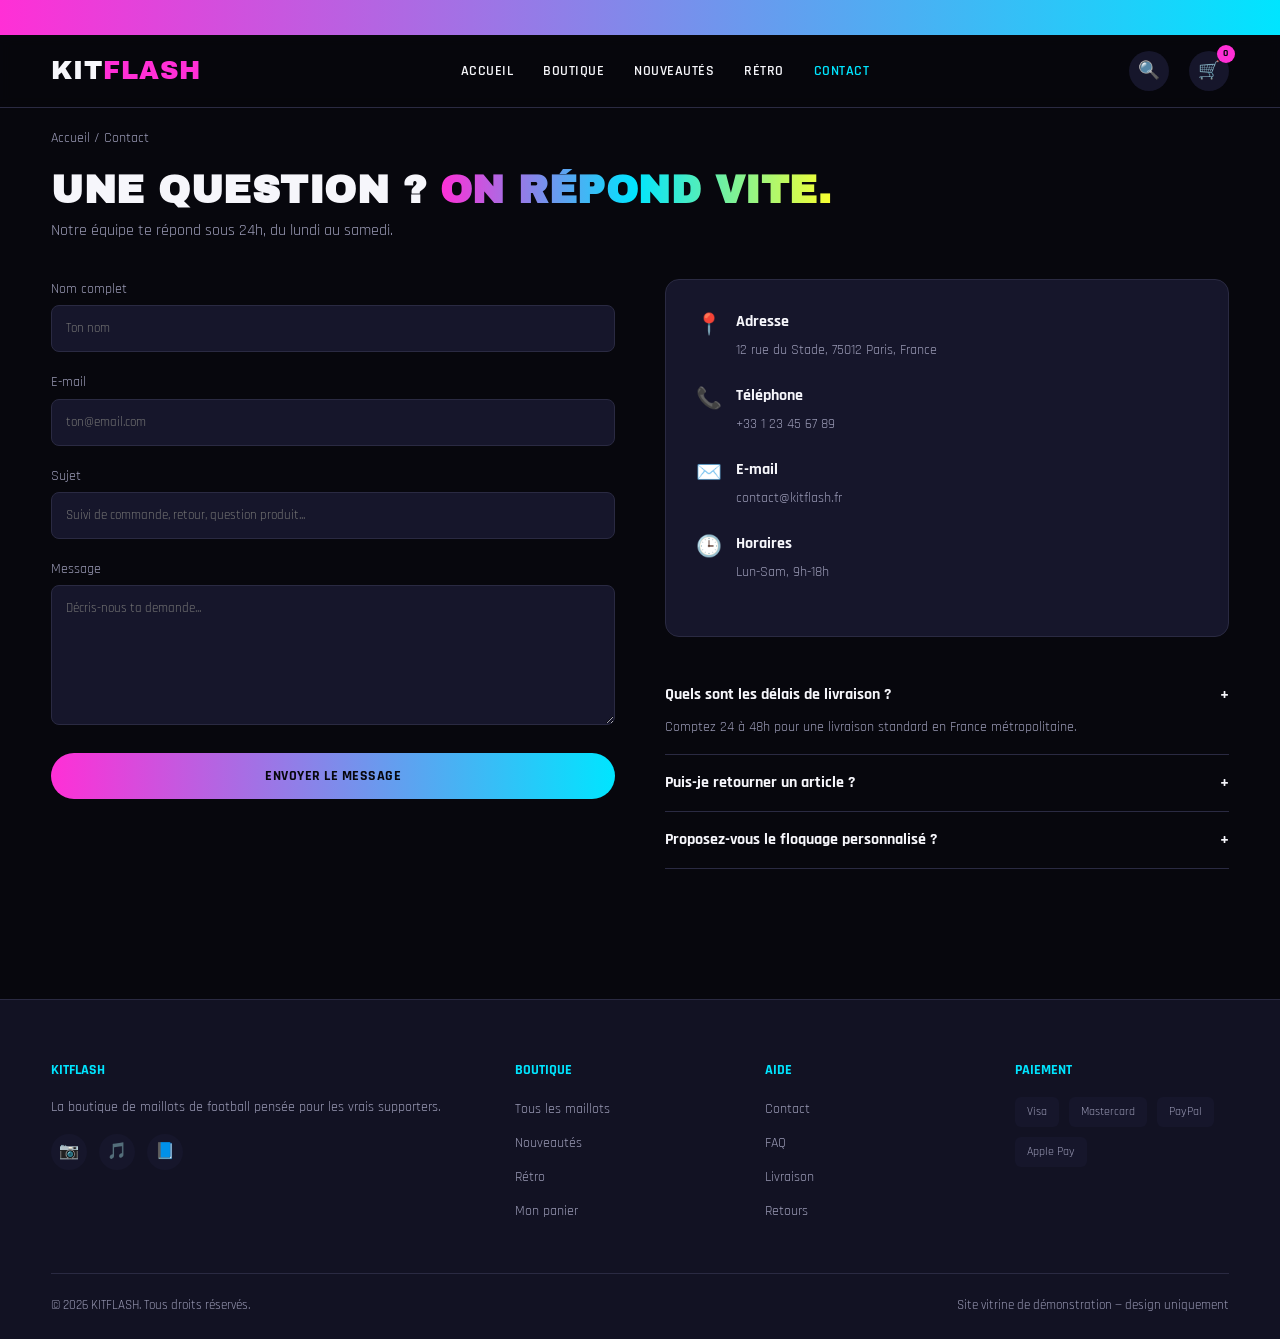
<file: contact.html>
<!DOCTYPE html>
<html lang="fr">
<head>
<meta charset="UTF-8">
<meta name="viewport" content="width=device-width, initial-scale=1.0">
<title>Contact — KITFLASH</title>
<link href="https://fonts.googleapis.com/css2?family=Archivo+Black&family=Rajdhani:wght@400;500;600;700&display=swap" rel="stylesheet">
<link rel="stylesheet" href="css/style.css">
</head>
<body>

<div class="marquee-bar">
  <div class="marquee-track">
    <span>🔥 LIVRAISON OFFERTE DÈS 50€ D'ACHAT</span>
    <span>⚡ CODE FLASH15 = -15% SUR TOUT LE SITE</span>
    <span>🆕 NOUVELLE COLLECTION RÉTRO DISPONIBLE</span>
  </div>
</div>

<header class="main-header">
  <div class="container header-inner">
    <a href="index.html" class="logo">KIT<span>FLASH</span></a>
    <button class="burger" aria-label="Menu"><span></span><span></span><span></span></button>
    <nav class="main-nav">
      <ul>
        <li><a href="index.html">Accueil</a></li>
        <li><a href="boutique.html">Boutique</a></li>
        <li><a href="boutique.html?tag=new">Nouveautés</a></li>
        <li><a href="boutique.html?league=Rétro">Rétro</a></li>
        <li><a href="contact.html" class="active">Contact</a></li>
      </ul>
    </nav>
    <div class="header-actions">
      <a href="boutique.html" class="icon-btn" aria-label="Recherche">🔍</a>
      <a href="panier.html" class="icon-btn" aria-label="Panier">🛒<span class="cart-count">0</span></a>
    </div>
  </div>
</header>

<div class="container">
  <div class="breadcrumb"><a href="index.html">Accueil</a> / Contact</div>
</div>

<section class="section" style="padding-top:0;">
  <div class="container">
    <h2 class="section-title">Une question ? <span class="gradient-text">On répond vite.</span></h2>
    <p class="section-sub">Notre équipe te répond sous 24h, du lundi au samedi.</p>

    <div class="contact-layout">
      <form class="contact-form" data-contact-form>
        <div class="field">
          <label>Nom complet</label>
          <input type="text" placeholder="Ton nom" required>
        </div>
        <div class="field">
          <label>E-mail</label>
          <input type="email" placeholder="ton@email.com" required>
        </div>
        <div class="field">
          <label>Sujet</label>
          <input type="text" placeholder="Suivi de commande, retour, question produit..." required>
        </div>
        <div class="field">
          <label>Message</label>
          <textarea placeholder="Décris-nous ta demande..." required></textarea>
        </div>
        <button type="submit" class="btn btn-flash btn-block">Envoyer le message</button>
      </form>

      <div>
        <div class="contact-info-card">
          <div class="contact-info-row">
            <div class="ico">📍</div>
            <div><b>Adresse</b><span>12 rue du Stade, 75012 Paris, France</span></div>
          </div>
          <div class="contact-info-row">
            <div class="ico">📞</div>
            <div><b>Téléphone</b><span>+33 1 23 45 67 89</span></div>
          </div>
          <div class="contact-info-row">
            <div class="ico">✉️</div>
            <div><b>E-mail</b><span>contact@kitflash.fr</span></div>
          </div>
          <div class="contact-info-row">
            <div class="ico">🕒</div>
            <div><b>Horaires</b><span>Lun-Sam, 9h-18h</span></div>
          </div>
        </div>

        <div style="margin-top:30px;">
          <details class="faq-item" open>
            <summary>Quels sont les délais de livraison ? <span>+</span></summary>
            <p>Comptez 24 à 48h pour une livraison standard en France métropolitaine.</p>
          </details>
          <details class="faq-item">
            <summary>Puis-je retourner un article ? <span>+</span></summary>
            <p>Oui, tu disposes de 30 jours pour retourner un article non porté, dans son emballage d'origine.</p>
          </details>
          <details class="faq-item">
            <summary>Proposez-vous le floquage personnalisé ? <span>+</span></summary>
            <p>Oui, la plupart de nos maillots peuvent être floqués au nom et numéro de ton choix.</p>
          </details>
        </div>
      </div>
    </div>
  </div>
</section>

<footer>
  <div class="container">
    <div class="footer-grid">
      <div class="footer-col">
        <h4>KITFLASH</h4>
        <p>La boutique de maillots de football pensée pour les vrais supporters.</p>
        <div class="social-row">
          <a href="#" aria-label="Instagram">📷</a>
          <a href="#" aria-label="TikTok">🎵</a>
          <a href="#" aria-label="Facebook">📘</a>
        </div>
      </div>
      <div class="footer-col">
        <h4>Boutique</h4>
        <ul><li><a href="boutique.html">Tous les maillots</a></li><li><a href="boutique.html?tag=new">Nouveautés</a></li><li><a href="boutique.html?league=Rétro">Rétro</a></li><li><a href="panier.html">Mon panier</a></li></ul>
      </div>
      <div class="footer-col">
        <h4>Aide</h4>
        <ul><li><a href="contact.html">Contact</a></li><li><a href="contact.html">FAQ</a></li><li><a href="contact.html">Livraison</a></li><li><a href="contact.html">Retours</a></li></ul>
      </div>
      <div class="footer-col">
        <h4>Paiement</h4>
        <div class="payment-row"><span>Visa</span><span>Mastercard</span><span>PayPal</span><span>Apple Pay</span></div>
      </div>
    </div>
    <div class="footer-bottom">
      <span>© 2026 KITFLASH. Tous droits réservés.</span>
      <span>Site vitrine de démonstration — design uniquement</span>
    </div>
  </div>
</footer>

<script src="js/main.js"></script>
</body>
</html>
</file>
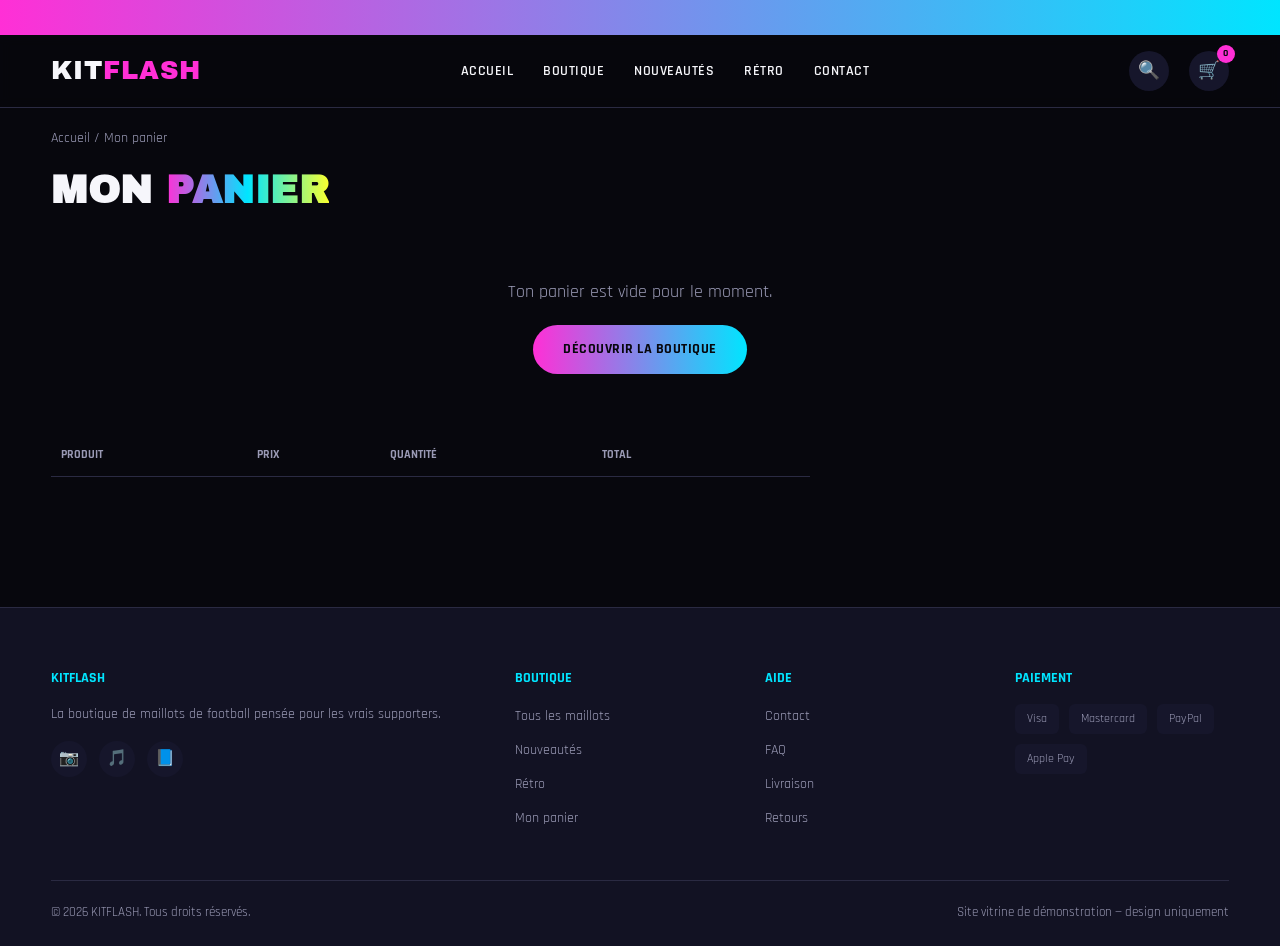
<file: panier.html>
<!DOCTYPE html>
<html lang="fr">
<head>
<meta charset="UTF-8">
<meta name="viewport" content="width=device-width, initial-scale=1.0">
<title>Mon panier — KITFLASH</title>
<link href="https://fonts.googleapis.com/css2?family=Archivo+Black&family=Rajdhani:wght@400;500;600;700&display=swap" rel="stylesheet">
<link rel="stylesheet" href="css/style.css">
</head>
<body>

<div class="marquee-bar">
  <div class="marquee-track">
    <span>🔥 LIVRAISON OFFERTE DÈS 50€ D'ACHAT</span>
    <span>⚡ CODE FLASH15 = -15% SUR TOUT LE SITE</span>
    <span>🆕 NOUVELLE COLLECTION RÉTRO DISPONIBLE</span>
  </div>
</div>

<header class="main-header">
  <div class="container header-inner">
    <a href="index.html" class="logo">KIT<span>FLASH</span></a>
    <button class="burger" aria-label="Menu"><span></span><span></span><span></span></button>
    <nav class="main-nav">
      <ul>
        <li><a href="index.html">Accueil</a></li>
        <li><a href="boutique.html">Boutique</a></li>
        <li><a href="boutique.html?tag=new">Nouveautés</a></li>
        <li><a href="boutique.html?league=Rétro">Rétro</a></li>
        <li><a href="contact.html">Contact</a></li>
      </ul>
    </nav>
    <div class="header-actions">
      <a href="boutique.html" class="icon-btn" aria-label="Recherche">🔍</a>
      <a href="panier.html" class="icon-btn" aria-label="Panier">🛒<span class="cart-count">0</span></a>
    </div>
  </div>
</header>

<div class="container">
  <div class="breadcrumb"><a href="index.html">Accueil</a> / Mon panier</div>
</div>

<section class="section" style="padding-top:0;">
  <div class="container">
    <h2 class="section-title">Mon <span class="gradient-text">panier</span></h2>

    <div data-cart-empty class="empty-cart" style="display:none;">
      <p style="font-size:1.1rem;margin-bottom:20px;">Ton panier est vide pour le moment.</p>
      <a href="boutique.html" class="btn btn-flash">Découvrir la boutique</a>
    </div>

    <div style="display:grid;grid-template-columns:2fr 1fr;gap:40px;align-items:start;">
      <div style="overflow-x:auto;">
        <table class="cart-table">
          <thead>
            <tr><th>Produit</th><th>Prix</th><th>Quantité</th><th>Total</th><th></th></tr>
          </thead>
          <tbody data-cart-body></tbody>
        </table>
      </div>

      <div class="cart-summary" data-cart-summary>
        <h3 style="margin-bottom:20px;">Récapitulatif</h3>
        <div class="promo-input">
          <input type="text" placeholder="Code promo">
          <button class="btn btn-outline btn-sm">Appliquer</button>
        </div>
        <div class="cart-summary-row"><span>Sous-total</span><span data-cart-subtotal>0,00 €</span></div>
        <div class="cart-summary-row"><span>Livraison</span><span data-cart-shipping>Offerte</span></div>
        <div class="cart-summary-row total"><span>Total</span><span data-cart-total>0,00 €</span></div>
        <button class="btn btn-flash btn-block" style="margin-top:20px;">Passer la commande</button>
        <p style="color:var(--gray);font-size:.78rem;margin-top:14px;text-align:center;">Paiement sécurisé · Livraison 24-48h</p>
      </div>
    </div>
  </div>
</section>

<footer>
  <div class="container">
    <div class="footer-grid">
      <div class="footer-col">
        <h4>KITFLASH</h4>
        <p>La boutique de maillots de football pensée pour les vrais supporters.</p>
        <div class="social-row">
          <a href="#" aria-label="Instagram">📷</a>
          <a href="#" aria-label="TikTok">🎵</a>
          <a href="#" aria-label="Facebook">📘</a>
        </div>
      </div>
      <div class="footer-col">
        <h4>Boutique</h4>
        <ul><li><a href="boutique.html">Tous les maillots</a></li><li><a href="boutique.html?tag=new">Nouveautés</a></li><li><a href="boutique.html?league=Rétro">Rétro</a></li><li><a href="panier.html">Mon panier</a></li></ul>
      </div>
      <div class="footer-col">
        <h4>Aide</h4>
        <ul><li><a href="contact.html">Contact</a></li><li><a href="contact.html">FAQ</a></li><li><a href="contact.html">Livraison</a></li><li><a href="contact.html">Retours</a></li></ul>
      </div>
      <div class="footer-col">
        <h4>Paiement</h4>
        <div class="payment-row"><span>Visa</span><span>Mastercard</span><span>PayPal</span><span>Apple Pay</span></div>
      </div>
    </div>
    <div class="footer-bottom">
      <span>© 2026 KITFLASH. Tous droits réservés.</span>
      <span>Site vitrine de démonstration — design uniquement</span>
    </div>
  </div>
</footer>

<script src="js/main.js"></script>
</body>
</html>
</file>
<file: css/style.css>
/* =========================================================
   KITFLASH — feuille de style principale
   Palette "flash" : fond sombre + couleurs néon saturées
========================================================= */

:root{
  --bg:#07070d;
  --bg-alt:#121223;
  --bg-card:#16162b;
  --pink:#ff2fd6;
  --blue:#00e5ff;
  --yellow:#f9ff2f;
  --green:#39ff14;
  --white:#f6f6fb;
  --gray:#9a9ab5;
  --gray-dark:#2a2a42;
  --radius:14px;
  --font: 'Rajdhani', 'Segoe UI', Arial, sans-serif;
  --font-alt: 'Archivo Black', Arial, sans-serif;
}

*{box-sizing:border-box;margin:0;padding:0;}

html{scroll-behavior:smooth;}

body{
  background:var(--bg);
  color:var(--white);
  font-family:var(--font);
  font-size:16px;
  line-height:1.5;
  overflow-x:hidden;
}

a{color:inherit;text-decoration:none;}
ul{list-style:none;}
img{max-width:100%;display:block;}
button{font-family:inherit;cursor:pointer;border:none;}
input,select,textarea{font-family:inherit;}

.container{
  width:92%;
  max-width:1280px;
  margin:0 auto;
}

/* ---------- Titres flash ---------- */
h1,h2,h3,.title-flash{
  font-family:var(--font-alt);
  text-transform:uppercase;
  letter-spacing:.5px;
  line-height:1.1;
}

.gradient-text{
  background:linear-gradient(90deg,var(--pink),var(--blue) 50%,var(--yellow));
  -webkit-background-clip:text;
  background-clip:text;
  color:transparent;
}

.section-title{
  font-size:clamp(1.6rem,3vw,2.4rem);
  margin-bottom:8px;
}
.section-sub{
  color:var(--gray);
  margin-bottom:36px;
  font-size:1rem;
}

/* ---------- Bandeau promo défilant ---------- */
.marquee-bar{
  background:linear-gradient(90deg,var(--pink),var(--blue));
  color:#07070d;
  font-weight:700;
  font-family:var(--font-alt);
  font-size:.8rem;
  letter-spacing:.5px;
  overflow:hidden;
  white-space:nowrap;
  padding:8px 0;
}
.marquee-track{
  display:inline-block;
  padding-left:100%;
  animation:scrollLeft 22s linear infinite;
}
.marquee-track span{margin-right:60px;}
@keyframes scrollLeft{
  0%{transform:translateX(0);}
  100%{transform:translateX(-100%);}
}

/* ---------- Header ---------- */
header.main-header{
  position:sticky;top:0;z-index:100;
  background:rgba(7,7,13,.92);
  backdrop-filter:blur(6px);
  border-bottom:1px solid var(--gray-dark);
}
.header-inner{
  display:flex;
  align-items:center;
  justify-content:space-between;
  padding:16px 0;
}
.logo{
  font-family:var(--font-alt);
  font-size:1.6rem;
  letter-spacing:1px;
}
.logo span{color:var(--pink);}
nav.main-nav ul{
  display:flex;
  gap:30px;
}
nav.main-nav a{
  font-weight:600;
  text-transform:uppercase;
  font-size:.9rem;
  letter-spacing:.5px;
  position:relative;
  padding:4px 0;
  transition:color .2s;
}
nav.main-nav a::after{
  content:'';
  position:absolute;left:0;bottom:0;
  width:0;height:2px;
  background:var(--yellow);
  transition:width .25s;
}
nav.main-nav a:hover{color:var(--yellow);}
nav.main-nav a:hover::after{width:100%;}
nav.main-nav a.active{color:var(--blue);}

.header-actions{
  display:flex;
  align-items:center;
  gap:20px;
}
.icon-btn{
  position:relative;
  width:40px;height:40px;
  border-radius:50%;
  background:var(--bg-card);
  display:flex;align-items:center;justify-content:center;
  font-size:1.1rem;
  transition:box-shadow .2s, transform .2s;
}
.icon-btn:hover{
  box-shadow:0 0 14px var(--blue);
  transform:translateY(-2px);
}
.cart-count{
  position:absolute;top:-6px;right:-6px;
  background:var(--pink);
  color:#07070d;
  font-size:.65rem;
  font-weight:700;
  width:18px;height:18px;
  border-radius:50%;
  display:flex;align-items:center;justify-content:center;
}
.burger{
  display:none;
  flex-direction:column;
  gap:5px;
  background:none;
}
.burger span{
  width:26px;height:3px;background:var(--white);border-radius:2px;
}

/* ---------- Boutons ---------- */
.btn{
  display:inline-flex;
  align-items:center;
  justify-content:center;
  gap:8px;
  padding:14px 30px;
  border-radius:50px;
  font-weight:700;
  text-transform:uppercase;
  font-size:.85rem;
  letter-spacing:.5px;
  transition:transform .2s, box-shadow .2s, filter .2s;
}
.btn-flash{
  background:linear-gradient(90deg,var(--pink),var(--blue));
  color:#07070d;
}
.btn-flash:hover{
  transform:translateY(-3px);
  box-shadow:0 8px 30px rgba(255,47,214,.45);
}
.btn-outline{
  border:2px solid var(--blue);
  color:var(--blue);
  background:transparent;
}
.btn-outline:hover{
  background:var(--blue);
  color:#07070d;
}
.btn-yellow{
  background:var(--yellow);
  color:#07070d;
}
.btn-yellow:hover{
  transform:translateY(-3px);
  box-shadow:0 8px 30px rgba(249,255,47,.4);
}
.btn-block{width:100%;}
.btn-sm{padding:10px 18px;font-size:.75rem;}

/* ---------- Hero ---------- */
.hero{
  position:relative;
  min-height:560px;
  display:flex;
  align-items:center;
  background:
    radial-gradient(circle at 15% 20%, rgba(255,47,214,.35), transparent 45%),
    radial-gradient(circle at 85% 80%, rgba(0,229,255,.35), transparent 45%),
    var(--bg-alt);
  overflow:hidden;
}
.hero::before{
  content:'';
  position:absolute;inset:0;
  background-image:
    linear-gradient(rgba(255,255,255,.03) 1px, transparent 1px),
    linear-gradient(90deg, rgba(255,255,255,.03) 1px, transparent 1px);
  background-size:40px 40px;
  pointer-events:none;
}
.hero-content{
  position:relative;
  z-index:2;
  max-width:640px;
}
.hero-tag{
  display:inline-block;
  background:var(--yellow);
  color:#07070d;
  font-weight:700;
  font-size:.75rem;
  padding:6px 14px;
  border-radius:50px;
  margin-bottom:18px;
  text-transform:uppercase;
}
.hero h1{
  font-size:clamp(2.4rem,6vw,4rem);
  margin-bottom:18px;
}
.hero p{
  color:var(--gray);
  font-size:1.1rem;
  margin-bottom:30px;
  max-width:520px;
}
.hero-actions{display:flex;gap:16px;flex-wrap:wrap;}
.hero-countdown{
  margin-top:36px;
  display:flex;
  gap:14px;
}
.countdown-box{
  background:var(--bg-card);
  border:1px solid var(--gray-dark);
  border-radius:10px;
  padding:12px 16px;
  text-align:center;
  min-width:70px;
}
.countdown-box .num{
  font-family:var(--font-alt);
  font-size:1.5rem;
  color:var(--blue);
}
.countdown-box .lbl{
  font-size:.65rem;
  text-transform:uppercase;
  color:var(--gray);
}

/* ---------- Bande d'atouts (USP) ---------- */
.usp-bar{
  background:var(--bg-alt);
  border-top:1px solid var(--gray-dark);
  border-bottom:1px solid var(--gray-dark);
  padding:26px 0;
}
.usp-grid{
  display:grid;
  grid-template-columns:repeat(4,1fr);
  gap:20px;
  text-align:center;
}
.usp-item{display:flex;flex-direction:column;align-items:center;gap:8px;}
.usp-item .ico{font-size:1.6rem;}
.usp-item b{font-size:.9rem;text-transform:uppercase;}
.usp-item span{font-size:.78rem;color:var(--gray);}

/* ---------- Catégories ---------- */
.cat-grid{
  display:grid;
  grid-template-columns:repeat(4,1fr);
  gap:20px;
}
.cat-card{
  position:relative;
  border-radius:var(--radius);
  overflow:hidden;
  height:180px;
  display:flex;
  align-items:flex-end;
  padding:18px;
  font-family:var(--font-alt);
  text-transform:uppercase;
  font-size:1.1rem;
  border:1px solid var(--gray-dark);
  transition:transform .25s, border-color .25s;
}
.cat-card:hover{transform:translateY(-6px);border-color:var(--blue);}
.cat-card::before{
  content:'';
  position:absolute;inset:0;
  background:linear-gradient(180deg, transparent 40%, rgba(0,0,0,.75));
  z-index:0;
}
.cat-card img{
  position:absolute;inset:0;
  width:100%;height:100%;
  object-fit:cover;
  z-index:-1;
}
.cat-card span{position:relative;z-index:1;}

/* ---------- Grille produits ---------- */
.section{padding:70px 0;}
.section.alt{background:var(--bg-alt);}

.product-grid{
  display:grid;
  grid-template-columns:repeat(4,1fr);
  gap:24px;
}
.product-card{
  background:var(--bg-card);
  border:1px solid var(--gray-dark);
  border-radius:var(--radius);
  overflow:hidden;
  position:relative;
  transition:transform .25s, box-shadow .25s, border-color .25s;
  display:flex;
  flex-direction:column;
}
.product-card:hover{
  transform:translateY(-8px);
  border-color:var(--pink);
  box-shadow:0 14px 40px rgba(255,47,214,.25);
}
.product-thumb{
  position:relative;
  aspect-ratio:4/5;
  overflow:hidden;
  background:var(--gray-dark);
}
.product-thumb img{width:100%;height:100%;object-fit:cover;transition:transform .4s;}
.product-card:hover .product-thumb img{transform:scale(1.06);}
.badge{
  position:absolute;top:12px;left:12px;
  padding:5px 10px;
  border-radius:50px;
  font-size:.7rem;
  font-weight:700;
  text-transform:uppercase;
  z-index:2;
}
.badge.sale{background:var(--pink);color:#07070d;}
.badge.new{background:var(--green);color:#07070d;}
.wishlist-btn{
  position:absolute;top:12px;right:12px;
  width:34px;height:34px;
  border-radius:50%;
  background:rgba(7,7,13,.6);
  color:var(--white);
  display:flex;align-items:center;justify-content:center;
  z-index:2;
  transition:background .2s;
}
.wishlist-btn:hover{background:var(--pink);color:#07070d;}
.product-info{
  padding:16px 18px 20px;
  display:flex;
  flex-direction:column;
  gap:6px;
  flex:1;
}
.product-league{
  font-size:.7rem;
  text-transform:uppercase;
  color:var(--blue);
  letter-spacing:.5px;
}
.product-name{
  font-family:var(--font-alt);
  font-size:1rem;
  text-transform:uppercase;
}
.product-price{
  margin-top:auto;
  display:flex;
  align-items:center;
  gap:10px;
  padding-top:8px;
}
.price-now{
  font-family:var(--font-alt);
  color:var(--yellow);
  font-size:1.1rem;
}
.price-old{
  text-decoration:line-through;
  color:var(--gray);
  font-size:.85rem;
}
.add-cart-btn{
  margin-top:12px;
  width:100%;
  padding:11px;
  border-radius:8px;
  background:var(--gray-dark);
  color:var(--white);
  text-transform:uppercase;
  font-weight:700;
  font-size:.78rem;
  letter-spacing:.5px;
  transition:background .2s,color .2s;
}
.add-cart-btn:hover{
  background:linear-gradient(90deg,var(--pink),var(--blue));
  color:#07070d;
}

/* ---------- Filtres boutique ---------- */
.shop-layout{
  display:grid;
  grid-template-columns:260px 1fr;
  gap:36px;
  align-items:start;
}
.filters{
  background:var(--bg-card);
  border:1px solid var(--gray-dark);
  border-radius:var(--radius);
  padding:24px;
  position:sticky;
  top:100px;
}
.filters h3{
  font-size:1rem;
  margin-bottom:14px;
  color:var(--blue);
}
.filter-group{margin-bottom:24px;}
.filter-group label{
  display:flex;
  align-items:center;
  gap:8px;
  font-size:.85rem;
  margin-bottom:8px;
  color:var(--gray);
  cursor:pointer;
}
.filter-group input{accent-color:var(--pink);}
.shop-toolbar{
  display:flex;
  justify-content:space-between;
  align-items:center;
  margin-bottom:24px;
  flex-wrap:wrap;
  gap:12px;
}
.shop-toolbar select{
  background:var(--bg-card);
  border:1px solid var(--gray-dark);
  color:var(--white);
  padding:10px 14px;
  border-radius:8px;
}

/* ---------- Page produit ---------- */
.product-detail{
  display:grid;
  grid-template-columns:1fr 1fr;
  gap:50px;
}
.gallery-main{
  border-radius:var(--radius);
  overflow:hidden;
  aspect-ratio:4/5;
  background:var(--bg-card);
  margin-bottom:14px;
}
.gallery-thumbs{display:flex;gap:12px;}
.gallery-thumbs img{
  width:70px;height:70px;object-fit:cover;
  border-radius:8px;border:2px solid transparent;
  cursor:pointer;
}
.gallery-thumbs img.active{border-color:var(--pink);}
.pd-league{color:var(--blue);text-transform:uppercase;font-size:.85rem;letter-spacing:.5px;}
.pd-title{font-size:2rem;margin:8px 0 16px;}
.pd-price{display:flex;align-items:center;gap:14px;margin-bottom:18px;}
.pd-price .price-now{font-size:1.8rem;}
.pd-desc{color:var(--gray);margin-bottom:26px;}
.pd-block{margin-bottom:26px;}
.pd-block h4{margin-bottom:12px;font-size:.85rem;text-transform:uppercase;color:var(--gray);}
.size-grid{display:flex;gap:10px;flex-wrap:wrap;}
.size-box{
  width:52px;height:44px;
  border:1px solid var(--gray-dark);
  border-radius:8px;
  display:flex;align-items:center;justify-content:center;
  font-weight:700;
  transition:.2s;
}
.size-box:hover, .size-box.selected{
  border-color:var(--pink);
  background:var(--pink);
  color:#07070d;
}
.qty-selector{
  display:flex;
  align-items:center;
  border:1px solid var(--gray-dark);
  border-radius:8px;
  width:fit-content;
}
.qty-selector button{
  background:none;color:var(--white);
  width:40px;height:40px;font-size:1.2rem;
}
.qty-selector input{
  width:48px;text-align:center;background:none;
  color:var(--white);border:none;font-size:1rem;
}
.pd-actions{display:flex;gap:16px;margin-top:10px;flex-wrap:wrap;}
.trust-mini{display:flex;gap:24px;margin-top:26px;flex-wrap:wrap;}
.trust-mini span{font-size:.8rem;color:var(--gray);}

/* ---------- Panier ---------- */
.cart-table{width:100%;border-collapse:collapse;}
.cart-table th{
  text-align:left;color:var(--gray);
  text-transform:uppercase;font-size:.75rem;
  padding:12px 10px;border-bottom:1px solid var(--gray-dark);
}
.cart-table td{
  padding:16px 10px;
  border-bottom:1px solid var(--gray-dark);
  vertical-align:middle;
}
.cart-item-info{display:flex;gap:14px;align-items:center;}
.cart-item-info img{width:70px;height:80px;object-fit:cover;border-radius:8px;}
.cart-item-info b{display:block;font-size:.95rem;}
.cart-item-info span{color:var(--gray);font-size:.8rem;}
.remove-btn{color:var(--pink);font-size:.8rem;font-weight:700;background:none;}
.cart-summary{
  background:var(--bg-card);
  border:1px solid var(--gray-dark);
  border-radius:var(--radius);
  padding:26px;
}
.cart-summary-row{
  display:flex;justify-content:space-between;
  margin-bottom:14px;color:var(--gray);
}
.cart-summary-row.total{
  color:var(--white);
  font-weight:700;
  font-size:1.2rem;
  border-top:1px solid var(--gray-dark);
  padding-top:16px;
}
.promo-input{display:flex;gap:10px;margin-bottom:20px;}
.promo-input input{
  flex:1;background:var(--bg);
  border:1px solid var(--gray-dark);
  border-radius:8px;padding:12px;
  color:var(--white);
}
.empty-cart{text-align:center;padding:60px 0;color:var(--gray);}

/* ---------- Newsletter ---------- */
.newsletter{
  background:linear-gradient(120deg,#1a0a2e,#0a1a2e);
  border-radius:20px;
  padding:50px;
  text-align:center;
  position:relative;
  overflow:hidden;
}
.newsletter h2{margin-bottom:10px;}
.newsletter p{color:var(--gray);margin-bottom:26px;}
.newsletter-form{
  display:flex;
  gap:12px;
  max-width:460px;
  margin:0 auto;
}
.newsletter-form input{
  flex:1;padding:14px 18px;
  border-radius:50px;
  border:1px solid var(--gray-dark);
  background:var(--bg);
  color:var(--white);
}

/* ---------- Témoignages ---------- */
.testi-grid{
  display:grid;
  grid-template-columns:repeat(3,1fr);
  gap:24px;
}
.testi-card{
  background:var(--bg-card);
  border:1px solid var(--gray-dark);
  border-radius:var(--radius);
  padding:26px;
}
.testi-stars{color:var(--yellow);margin-bottom:12px;}
.testi-card p{color:var(--gray);margin-bottom:16px;font-size:.9rem;}
.testi-author{display:flex;align-items:center;gap:12px;}
.testi-author .avatar{
  width:40px;height:40px;border-radius:50%;
  background:linear-gradient(135deg,var(--pink),var(--blue));
  display:flex;align-items:center;justify-content:center;
  font-weight:700;font-family:var(--font-alt);
}
.testi-author b{font-size:.85rem;display:block;}
.testi-author span{font-size:.75rem;color:var(--gray);}

/* ---------- Contact ---------- */
.contact-layout{
  display:grid;
  grid-template-columns:1fr 1fr;
  gap:50px;
}
.contact-form label{
  display:block;margin-bottom:6px;font-size:.85rem;color:var(--gray);
}
.contact-form .field{margin-bottom:20px;}
.contact-form input, .contact-form textarea{
  width:100%;padding:14px;
  border-radius:8px;
  border:1px solid var(--gray-dark);
  background:var(--bg-card);
  color:var(--white);
}
.contact-form textarea{resize:vertical;min-height:140px;}
.contact-info-card{
  background:var(--bg-card);
  border:1px solid var(--gray-dark);
  border-radius:var(--radius);
  padding:30px;
}
.contact-info-row{
  display:flex;gap:14px;margin-bottom:22px;align-items:flex-start;
}
.contact-info-row .ico{font-size:1.3rem;}
.contact-info-row b{display:block;margin-bottom:4px;}
.contact-info-row span{color:var(--gray);font-size:.85rem;}
.faq-item{
  border-bottom:1px solid var(--gray-dark);
  padding:16px 0;
}
.faq-item summary{
  cursor:pointer;font-weight:700;list-style:none;
  display:flex;justify-content:space-between;
}
.faq-item summary::-webkit-details-marker{display:none;}
.faq-item p{color:var(--gray);margin-top:10px;font-size:.9rem;}

/* ---------- Footer ---------- */
footer{
  background:var(--bg-alt);
  border-top:1px solid var(--gray-dark);
  padding:60px 0 24px;
  margin-top:60px;
}
.footer-grid{
  display:grid;
  grid-template-columns:2fr 1fr 1fr 1fr;
  gap:36px;
  margin-bottom:40px;
}
.footer-col h4{
  font-size:.85rem;text-transform:uppercase;
  color:var(--blue);margin-bottom:16px;
}
.footer-col ul li{margin-bottom:10px;}
.footer-col ul a{color:var(--gray);font-size:.88rem;transition:color .2s;}
.footer-col ul a:hover{color:var(--pink);}
.footer-col p{color:var(--gray);font-size:.88rem;margin-bottom:16px;}
.social-row{display:flex;gap:12px;}
.social-row a{
  width:36px;height:36px;border-radius:50%;
  background:var(--bg-card);
  display:flex;align-items:center;justify-content:center;
}
.social-row a:hover{background:var(--pink);color:#07070d;}
.payment-row{display:flex;gap:10px;margin-top:16px;flex-wrap:wrap;}
.payment-row span{
  background:var(--bg-card);
  padding:6px 12px;border-radius:6px;
  font-size:.75rem;color:var(--gray);
}
.footer-bottom{
  border-top:1px solid var(--gray-dark);
  padding-top:22px;
  display:flex;
  justify-content:space-between;
  color:var(--gray);
  font-size:.8rem;
  flex-wrap:wrap;
  gap:10px;
}

/* ---------- Breadcrumb ---------- */
.breadcrumb{
  padding:20px 0;color:var(--gray);font-size:.85rem;
}
.breadcrumb a:hover{color:var(--blue);}

/* ---------- Toast ---------- */
.toast{
  position:fixed;bottom:26px;right:26px;
  background:var(--bg-card);
  border:1px solid var(--green);
  color:var(--white);
  padding:16px 22px;
  border-radius:10px;
  font-size:.9rem;
  transform:translateY(140%);
  transition:transform .3s;
  z-index:999;
}
.toast.show{transform:translateY(0);}

/* ---------- Responsive ---------- */
@media(max-width:1024px){
  .product-grid{grid-template-columns:repeat(3,1fr);}
  .cat-grid{grid-template-columns:repeat(2,1fr);}
  .footer-grid{grid-template-columns:1fr 1fr;}
  .contact-layout{grid-template-columns:1fr;}
}
@media(max-width:860px){
  nav.main-nav{
    position:fixed;top:73px;left:0;right:0;
    background:var(--bg);
    flex-direction:column;
    padding:20px;
    border-bottom:1px solid var(--gray-dark);
    transform:translateY(-150%);
    transition:transform .3s;
    z-index:90;
  }
  nav.main-nav.open{transform:translateY(0);}
  nav.main-nav ul{flex-direction:column;gap:18px;}
  .burger{display:flex;}
  .usp-grid{grid-template-columns:repeat(2,1fr);}
  .shop-layout{grid-template-columns:1fr;}
  .filters{position:static;}
  .product-detail{grid-template-columns:1fr;}
}
@media(max-width:640px){
  .product-grid{grid-template-columns:repeat(2,1fr);}
  .testi-grid{grid-template-columns:1fr;}
  .footer-grid{grid-template-columns:1fr 1fr;}
  .newsletter{padding:30px 20px;}
  .newsletter-form{flex-direction:column;}
  .hero-countdown{flex-wrap:wrap;}
}
</file>
